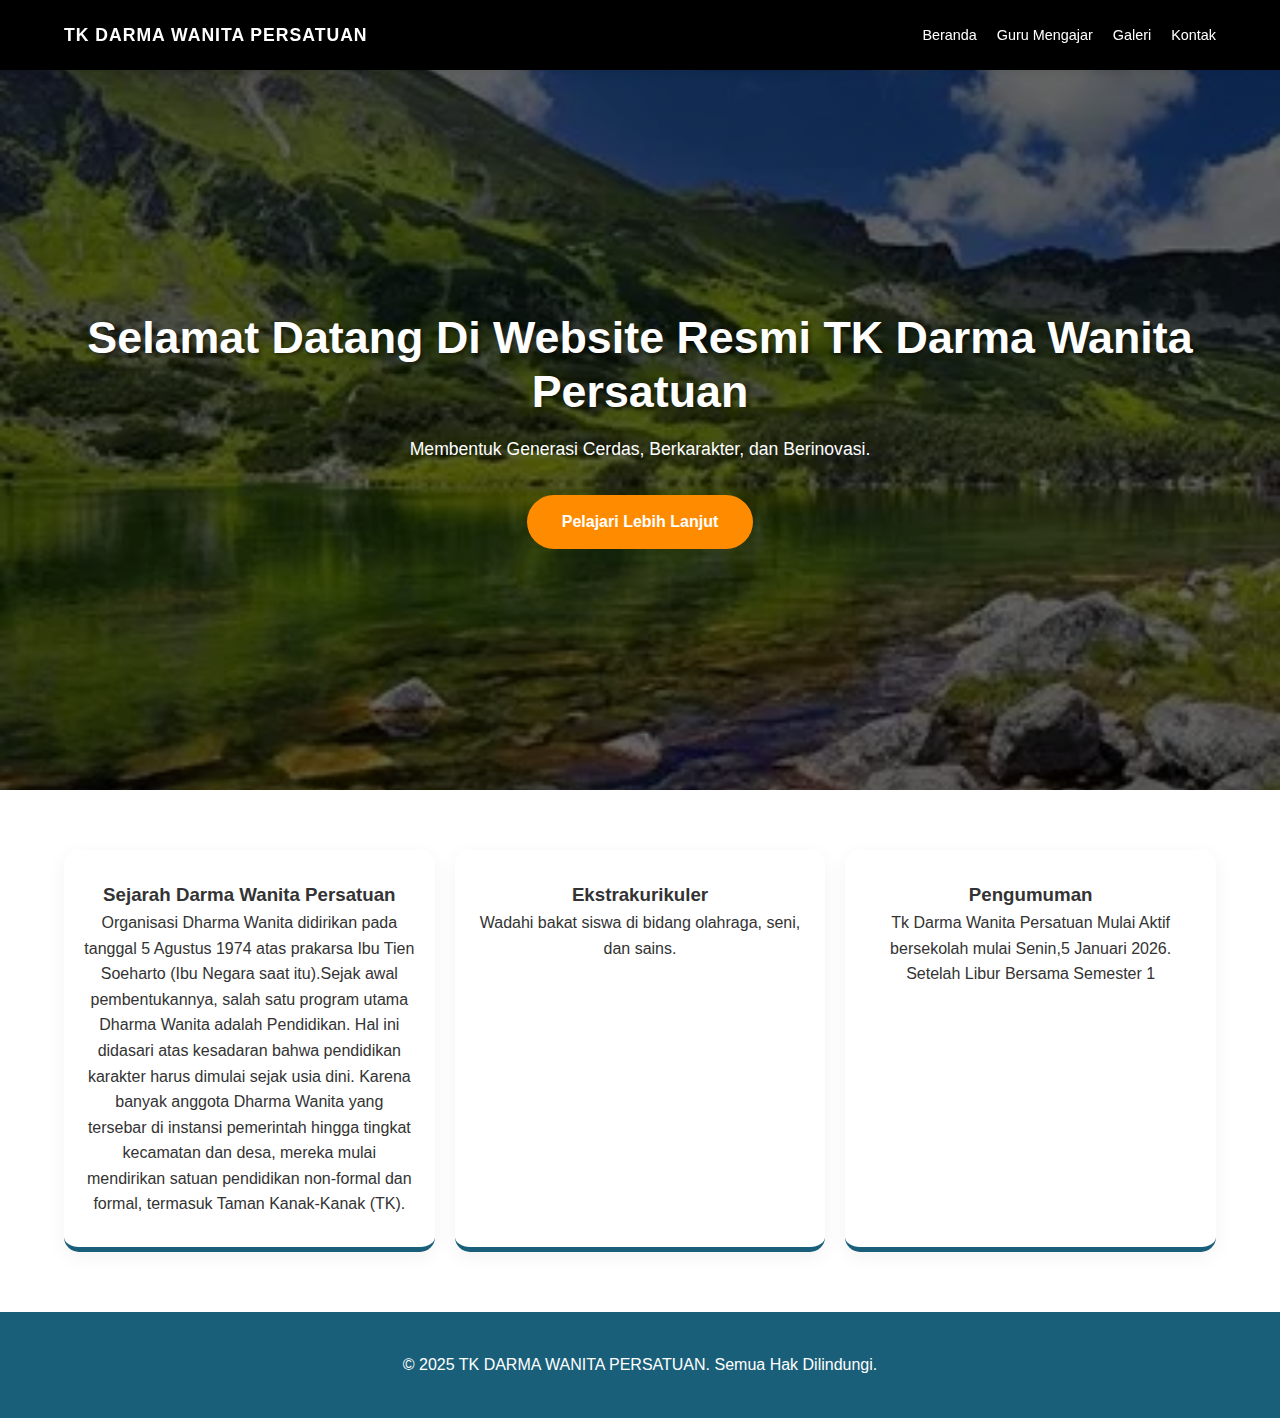
<file: index.html>
<!DOCTYPE html>
<html lang="id">
<head>
    <meta charset="UTF-8">
    <meta name="viewport" content="width=device-width, initial-scale=1.0">
    <title>TK DARMA WANITA PERSATUAN</title>
    <link rel="stylesheet" href="utama.css">
</head>
<body>
    <!-- Navigasi -->
    <nav>
        <div class="logo">TK DARMA WANITA PERSATUAN</div>
        <ul>
            <li><a href="index.html">Beranda</a></li>
            <li><a href="guru.html">Guru Mengajar</a></li>
            <li><a href="galeri.html">Galeri</a></li>
            <li><a href="kontak.html">Kontak</a></li>
        </ul>
    </nav>

    <!-- Hero Section -->
    <header class="hero">
        <h1>Selamat Datang Di Website Resmi TK Darma Wanita Persatuan</h1>
        <p>Membentuk Generasi Cerdas, Berkarakter, dan Berinovasi.</p>
        <a href="#tentang" class="btn">Pelajari Lebih Lanjut</a>
    </header>

    <!-- Bagian Berita/Fitur -->
    <section id="tentang" class="features">
        <div class="card">
            <h3>Sejarah Darma Wanita Persatuan</h3>
            <p>Organisasi Dharma Wanita didirikan pada 
            tanggal 5 Agustus 1974 atas prakarsa Ibu Tien 
            Soeharto (Ibu Negara saat itu).Sejak awal pembentukannya, 
            salah satu program utama Dharma Wanita adalah Pendidikan. 
            Hal ini didasari atas kesadaran bahwa pendidikan karakter 
            harus dimulai sejak usia dini. Karena banyak anggota Dharma 
            Wanita yang tersebar di instansi pemerintah hingga tingkat kecamatan 
            dan desa, mereka mulai mendirikan satuan pendidikan non-formal dan formal, 
            termasuk Taman Kanak-Kanak (TK).</p>
        </div>
        <div class="card">
            <h3>Ekstrakurikuler</h3>
            <p>Wadahi bakat siswa di bidang olahraga, seni, dan sains.</p>
        </div>
        <div class="card">
            <h3>Pengumuman</h3>
            <p>Tk Darma Wanita Persatuan Mulai Aktif bersekolah mulai Senin,5 Januari 2026.
                Setelah Libur Bersama Semester 1
            </p>
        </div>
    </section>

    <footer>
        <p>&copy; 2025 TK DARMA WANITA PERSATUAN. Semua Hak Dilindungi.</p>
    </footer>
</body>
</html>
</file>
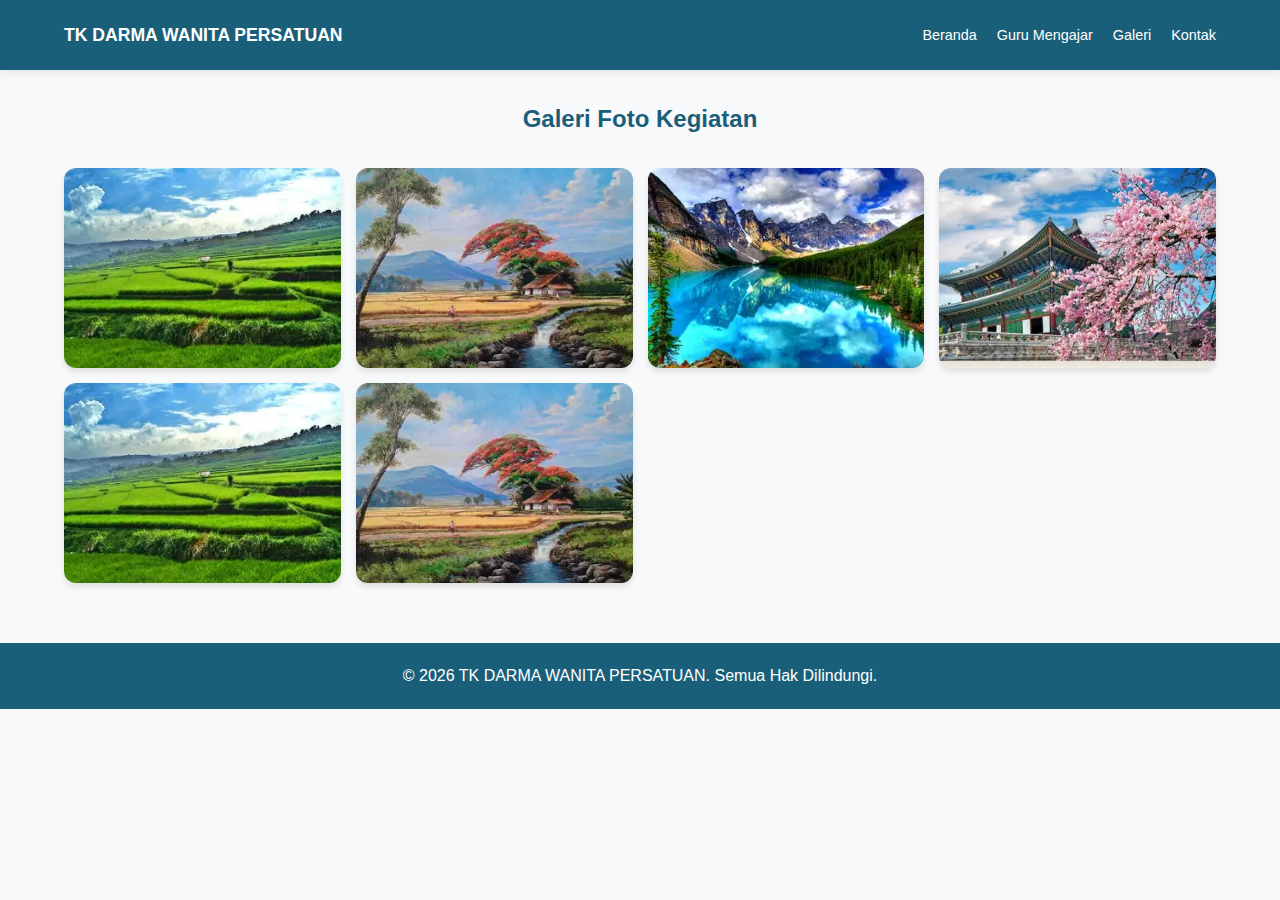
<file: galeri.html>
<!DOCTYPE html>
<html lang="id">
<head>
    <meta charset="UTF-8">
    <meta name="viewport" content="width=device-width, initial-scale=1.0">
    <title>Galeri Foto Responsif - TK DARMA WANITA</title>
    <style>
        * {
            margin: 0;
            padding: 0;
            box-sizing: border-box;
        }

        body {
            font-family: 'Segoe UI', Arial, sans-serif;
            background-color: #f8f9fa;
            color: #333;
            line-height: 1.6;
        }
        
        /* Navigasi yang lebih fleksibel */
        nav {
            display: flex;
            justify-content: space-between;
            align-items: center;
            padding: 0 5%;
            background-color: #1a5f7a;
            color: white;
            position: sticky;
            top: 0;
            z-index: 1000;
            height: 70px; /* Tinggi tetap agar rapi */
            box-shadow: 0 2px 10px rgba(0,0,0,0.1);
        }

        .logo {
            font-size: 1.1rem;
            font-weight: bold;
            text-transform: uppercase;
            max-width: 50%;
        }

        nav ul {
            display: flex;
            list-style: none;
        }

        nav ul li {
            margin-left: 20px;
        }

        nav ul li a {
            color: white;
            text-decoration: none;
            font-size: 0.9rem;
            font-weight: 500;
            transition: 0.3s;
        }

        nav ul li a:hover {
            color: #ffd700;
        }

        h2 {
            text-align: center;
            margin: 30px 0;
            color: #1a5f7a;
        }

        /* Container utama agar konten tidak mepet ke pinggir layar */
        .container {
            width: 90%;
            max-width: 1200px;
            margin: 0 auto;
        }

        /* Grid Galeri yang otomatis menyesuaikan jumlah kolom */
        .gallery {
            display: grid;
            /* Di desktop 4 kolom, di HP otomatis jadi 1-2 kolom */
            grid-template-columns: repeat(auto-fill, minmax(250px, 1fr));
            gap: 15px;
            padding-bottom: 40px;
        }

        .gallery img {
            width: 100%;
            height: 200px; /* Tinggi seragam agar rapi */
            object-fit: cover; /* Gambar terpotong rapi tanpa gepeng */
            border-radius: 12px;
            box-shadow: 0 4px 6px rgba(0,0,0,0.1);
            transition: 0.3s ease;
        }

        .gallery img:hover {
            transform: translateY(-5px);
        }

        footer {
            background-color: #1a5f7a;
            color: white;
            text-align: center;
            padding: 20px;
            margin-top: 20px;
        }

        /* Perbaikan khusus Tampilan HP (Layar di bawah 768px) */
        @media (max-width: 768px) {
            nav {
                flex-direction: column;
                height: auto;
                padding: 15px 0;
            }
            
            .logo {
                max-width: 90%;
                text-align: center;
                margin-bottom: 10px;
                font-size: 1rem;
            }

            nav ul {
                width: 100%;
                justify-content: center;
                padding: 0;
            }

            nav ul li {
                margin: 0 8px;
            }

            nav ul li a {
                font-size: 0.85rem;
            }

            .gallery {
                /* Di HP kecil, buat 1 kolom saja agar gambar besar dan jelas */
                grid-template-columns: repeat(auto-fill, minmax(100%, 1fr));
                gap: 20px;
            }

            .gallery img {
                height: 250px; /* Di HP gambar dibuat sedikit lebih tinggi */
            }
        }
    </style>
</head>
<body>
    
    <nav>
        <div class="logo">TK DARMA WANITA PERSATUAN</div>
        <ul>
            <li><a href="index.html">Beranda</a></li>
            <li><a href="guru.html">Guru Mengajar</a></li>
            <li><a href="galeri.html">Galeri</a></li>
            <li><a href="kontak.html">Kontak</a></li>
        </ul>
    </nav>

    <div class="container">
        <h2>Galeri Foto Kegiatan</h2>

        <div class="gallery">
            <img src="1.webp" alt="Foto 1">
            <img src="2.webp" alt="Foto 2">
            <img src="3.webp" alt="Foto 3">
            <img src="4.webp" alt="Foto 4">
            <img src="1.webp" alt="Foto 5">
            <img src="2.webp" alt="Foto 6">
        </div>
    </div>

    <footer>
        <p>&copy; 2026 TK DARMA WANITA PERSATUAN. Semua Hak Dilindungi.</p>
    </footer>

</body>
</html
</file>
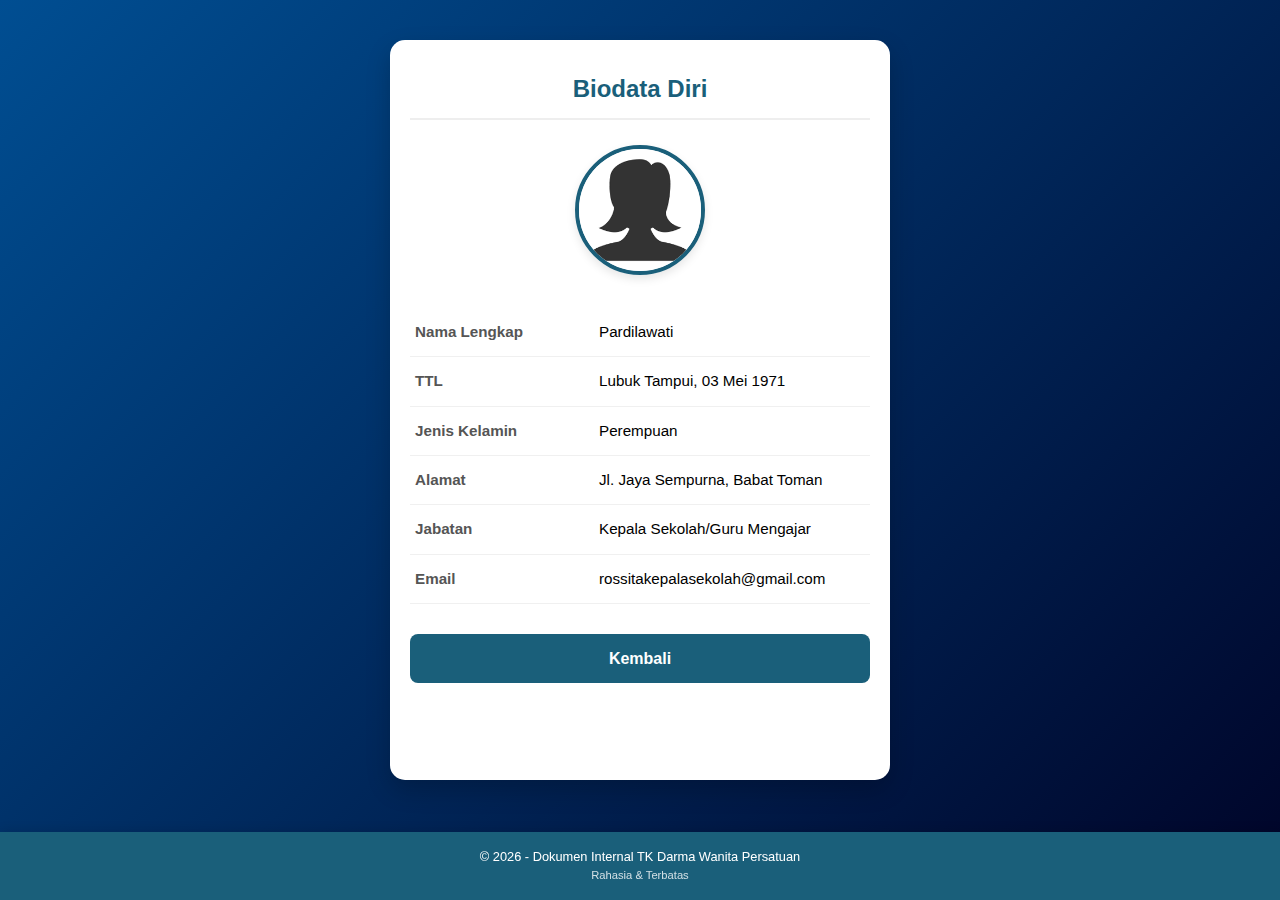
<file: Pardilawati.html>
<!DOCTYPE html>
<html lang="id">
<head>
    <meta charset="UTF-8">
    <meta name="viewport" content="width=device-width, initial-scale=1.0">
    <title>Biodata Diri - Pardilawati</title>
    <style>
        /* Reset & Base */
        * { margin: 0; padding: 0; box-sizing: border-box; font-family: 'Segoe UI', Arial, sans-serif; }
        
        body { 
            line-height: 1.6; 
            background: linear-gradient(135deg, #004e92, #000428); /* Gradient lebih modern */
            min-height: 100vh;
            display: flex;
            flex-direction: column;
            padding-bottom: 80px;
        }

        .container { 
            width: 90%; /* Fleksibel di HP */
            max-width: 500px; 
            background: white; 
            padding: 30px 20px; 
            border-radius: 15px; 
            box-shadow: 0 10px 25px rgba(0,0,0,0.2); 
            margin: 40px auto; 
            flex-grow: 1; /* Mendorong footer ke bawah jika konten sedikit */
        }

        h2 { 
            text-align: center; 
            color: #1a5f7a; 
            margin-bottom: 25px;
            font-size: 1.5rem;
            border-bottom: 2px solid #eee;
            padding-bottom: 10px;
        }

        /* Foto Profil */
        .foto { text-align: center; margin-bottom: 25px; }
        .foto img { 
            width: 130px; 
            height: 130px; 
            object-fit: cover;
            border-radius: 50%; 
            border: 4px solid #1a5f7a; 
            box-shadow: 0 4px 10px rgba(0,0,0,0.1);
        }

        /* Tabel Responsif (Menjadi List di HP) */
        table { width: 100%; border-collapse: collapse; margin-bottom: 30px; }
        
        td { 
            padding: 12px 5px; 
            border-bottom: 1px solid #f0f0f0; 
            vertical-align: top;
            font-size: 0.95rem;
        }

        .label { 
            font-weight: bold; 
            color: #555;
            width: 40%; 
        }

        /* Tombol */
        .btn-wrapper { text-align: center; margin-top: 10px; }
        .btn { 
            display: inline-block;
            padding: 12px 40px; 
            background-color: #1a5f7a; 
            color: white; 
            font-weight: bold; 
            text-decoration: none; 
            border-radius: 8px;
            transition: 0.3s;
            width: 100%; /* Tombol lebar di HP agar mudah diklik */
        }
        .btn:hover { background-color: #0d3b4d; transform: translateY(-2px); }

        /* Footer */
        footer { 
    background-color: #1a5f7a; 
    color: white; 
    text-align: center; 
    padding: 15px 10px; 
    font-size: 0.8rem;
    
    /* Bagian Sticky */
    position: fixed;   /* Membuat footer menempel di layar */
    bottom: 0;         /* Posisi tepat di paling bawah */
    width: 100%;       /* Lebar penuh layar */
    z-index: 1000;     /* Supaya selalu berada di atas elemen lain */
    box-shadow: 0 -2px 10px rgba(0,0,0,0.1); /* Shadow halus di atas footer */
}

        /* Perbaikan Khusus HP (Mobile) */
        @media (max-width: 480px) {
            .container { margin: 20px auto; padding: 20px 15px; }
            
            /* Ubah tabel menjadi tampilan tumpuk agar tidak sempit */
            table, tr, td { display: block; width: 100%; }
            tr { margin-bottom: 15px; }
            td { border: none; padding: 2px 0; }
            .label { color: #1a5f7a; font-size: 0.8rem; text-transform: uppercase; }
        }
    </style>
</head>
<body>

<div class="container">
    <h2>Biodata Diri</h2>
    
    <div class="foto">
        <!-- Pastikan file paud.png ada di folder yang sama -->
        <img src="pp.png" alt="">
    </div>

    <table>
        <tr>
            <td class="label">Nama Lengkap</td>
            <td>Pardilawati</td>
        </tr>
        <tr>
            <td class="label">TTL</td>
            <td>Lubuk Tampui, 03 Mei 1971</td>
        </tr>
        <tr>
            <td class="label">Jenis Kelamin</td>
            <td>Perempuan</td>
        </tr>
        <tr>
            <td class="label">Alamat</td>
            <td>Jl. Jaya Sempurna, Babat Toman</td>
        </tr>
        <tr>
            <td class="label">Jabatan</td>
            <td>Kepala Sekolah/Guru Mengajar</td>
        </tr>
        <tr>
            <td class="label">Email</td>
            <td>rossitakepalasekolah@gmail.com</td>
        </tr>        
    </table>

    <div class="btn-wrapper">
        <a href="guru.html" class="btn">Kembali</a>
    </div>
</div>    

<footer>
    <p>&copy; 2026 - Dokumen Internal TK Darma Wanita Persatuan</p>
    <p style="font-size: 0.7rem; opacity: 0.8;">Rahasia & Terbatas</p>
</footer>

</body>    
</html>
</file>
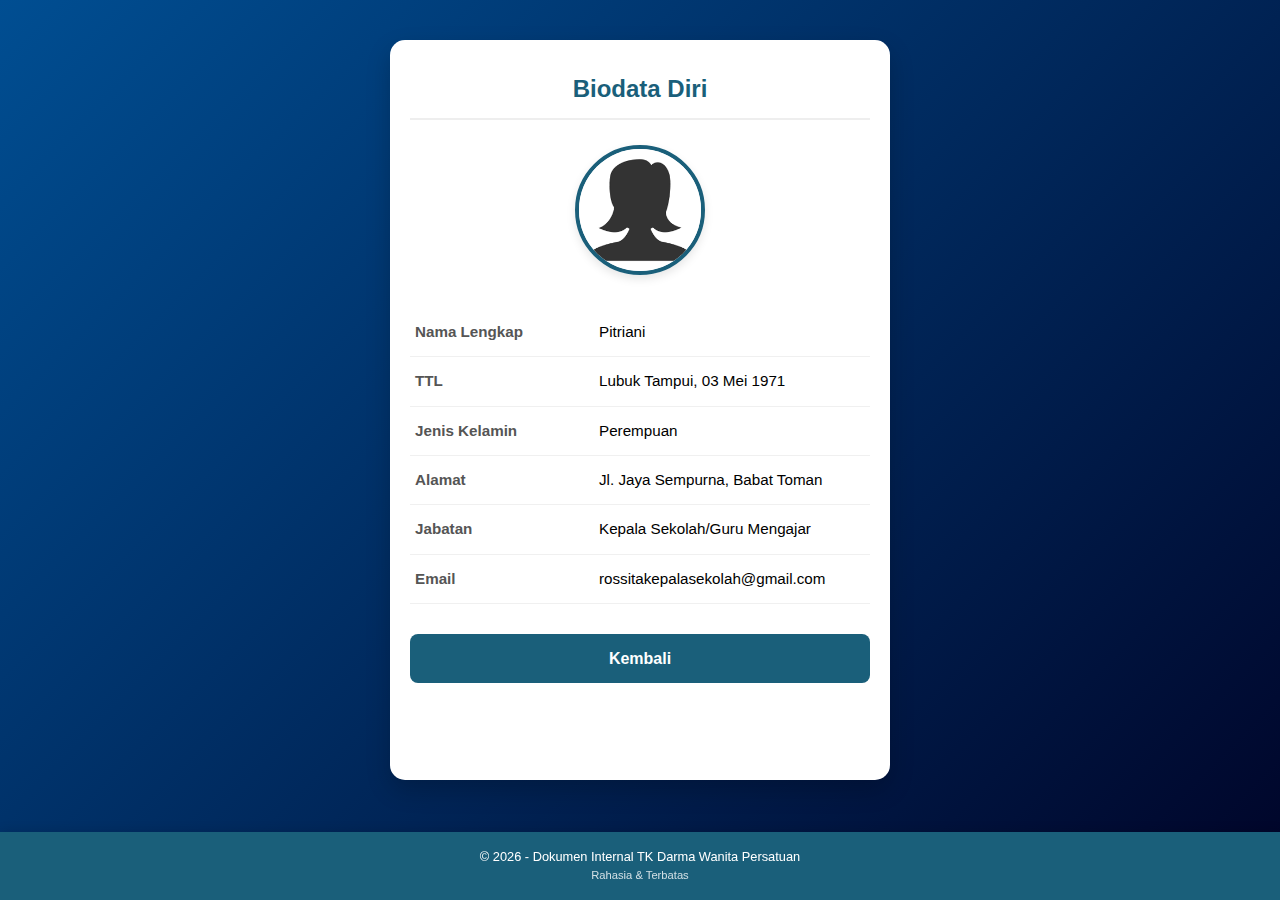
<file: pit.html>
<!DOCTYPE html>
<html lang="id">
<head>
    <meta charset="UTF-8">
    <meta name="viewport" content="width=device-width, initial-scale=1.0">
    <title>Biodata Diri - Pitriani</title>
    <style>
        /* Reset & Base */
        * { margin: 0; padding: 0; box-sizing: border-box; font-family: 'Segoe UI', Arial, sans-serif; }
        
        body { 
            line-height: 1.6; 
            background: linear-gradient(135deg, #004e92, #000428); /* Gradient lebih modern */
            min-height: 100vh;
            display: flex;
            flex-direction: column;
            padding-bottom: 80px;
        }

        .container { 
            width: 90%; /* Fleksibel di HP */
            max-width: 500px; 
            background: white; 
            padding: 30px 20px; 
            border-radius: 15px; 
            box-shadow: 0 10px 25px rgba(0,0,0,0.2); 
            margin: 40px auto; 
            flex-grow: 1; /* Mendorong footer ke bawah jika konten sedikit */
        }

        h2 { 
            text-align: center; 
            color: #1a5f7a; 
            margin-bottom: 25px;
            font-size: 1.5rem;
            border-bottom: 2px solid #eee;
            padding-bottom: 10px;
        }

        /* Foto Profil */
        .foto { text-align: center; margin-bottom: 25px; }
        .foto img { 
            width: 130px; 
            height: 130px; 
            object-fit: cover;
            border-radius: 50%; 
            border: 4px solid #1a5f7a; 
            box-shadow: 0 4px 10px rgba(0,0,0,0.1);
        }

        /* Tabel Responsif (Menjadi List di HP) */
        table { width: 100%; border-collapse: collapse; margin-bottom: 30px; }
        
        td { 
            padding: 12px 5px; 
            border-bottom: 1px solid #f0f0f0; 
            vertical-align: top;
            font-size: 0.95rem;
        }

        .label { 
            font-weight: bold; 
            color: #555;
            width: 40%; 
        }

        /* Tombol */
        .btn-wrapper { text-align: center; margin-top: 10px; }
        .btn { 
            display: inline-block;
            padding: 12px 40px; 
            background-color: #1a5f7a; 
            color: white; 
            font-weight: bold; 
            text-decoration: none; 
            border-radius: 8px;
            transition: 0.3s;
            width: 100%; /* Tombol lebar di HP agar mudah diklik */
        }
        .btn:hover { background-color: #0d3b4d; transform: translateY(-2px); }

        /* Footer */
        footer { 
    background-color: #1a5f7a; 
    color: white; 
    text-align: center; 
    padding: 15px 10px; 
    font-size: 0.8rem;
    
    /* Bagian Sticky */
    position: fixed;   /* Membuat footer menempel di layar */
    bottom: 0;         /* Posisi tepat di paling bawah */
    width: 100%;       /* Lebar penuh layar */
    z-index: 1000;     /* Supaya selalu berada di atas elemen lain */
    box-shadow: 0 -2px 10px rgba(0,0,0,0.1); /* Shadow halus di atas footer */
}

        /* Perbaikan Khusus HP (Mobile) */
        @media (max-width: 480px) {
            .container { margin: 20px auto; padding: 20px 15px; }
            
            /* Ubah tabel menjadi tampilan tumpuk agar tidak sempit */
            table, tr, td { display: block; width: 100%; }
            tr { margin-bottom: 15px; }
            td { border: none; padding: 2px 0; }
            .label { color: #1a5f7a; font-size: 0.8rem; text-transform: uppercase; }
        }
    </style>
</head>
<body>

<div class="container">
    <h2>Biodata Diri</h2>
    
    <div class="foto">
        <!-- Pastikan file paud.png ada di folder yang sama -->
        <img src="pp.png" alt="Pitriani">
    </div>

    <table>
        <tr>
            <td class="label">Nama Lengkap</td>
            <td>Pitriani</td>
        </tr>
        <tr>
            <td class="label">TTL</td>
            <td>Lubuk Tampui, 03 Mei 1971</td>
        </tr>
        <tr>
            <td class="label">Jenis Kelamin</td>
            <td>Perempuan</td>
        </tr>
        <tr>
            <td class="label">Alamat</td>
            <td>Jl. Jaya Sempurna, Babat Toman</td>
        </tr>
        <tr>
            <td class="label">Jabatan</td>
            <td>Kepala Sekolah/Guru Mengajar</td>
        </tr>
        <tr>
            <td class="label">Email</td>
            <td>rossitakepalasekolah@gmail.com</td>
        </tr>        
    </table>

    <div class="btn-wrapper">
        <a href="guru.html" class="btn">Kembali</a>
    </div>
</div>    

<footer>
    <p>&copy; 2026 - Dokumen Internal TK Darma Wanita Persatuan</p>
    <p style="font-size: 0.7rem; opacity: 0.8;">Rahasia & Terbatas</p>
</footer>

</body>    
</html>
</file>
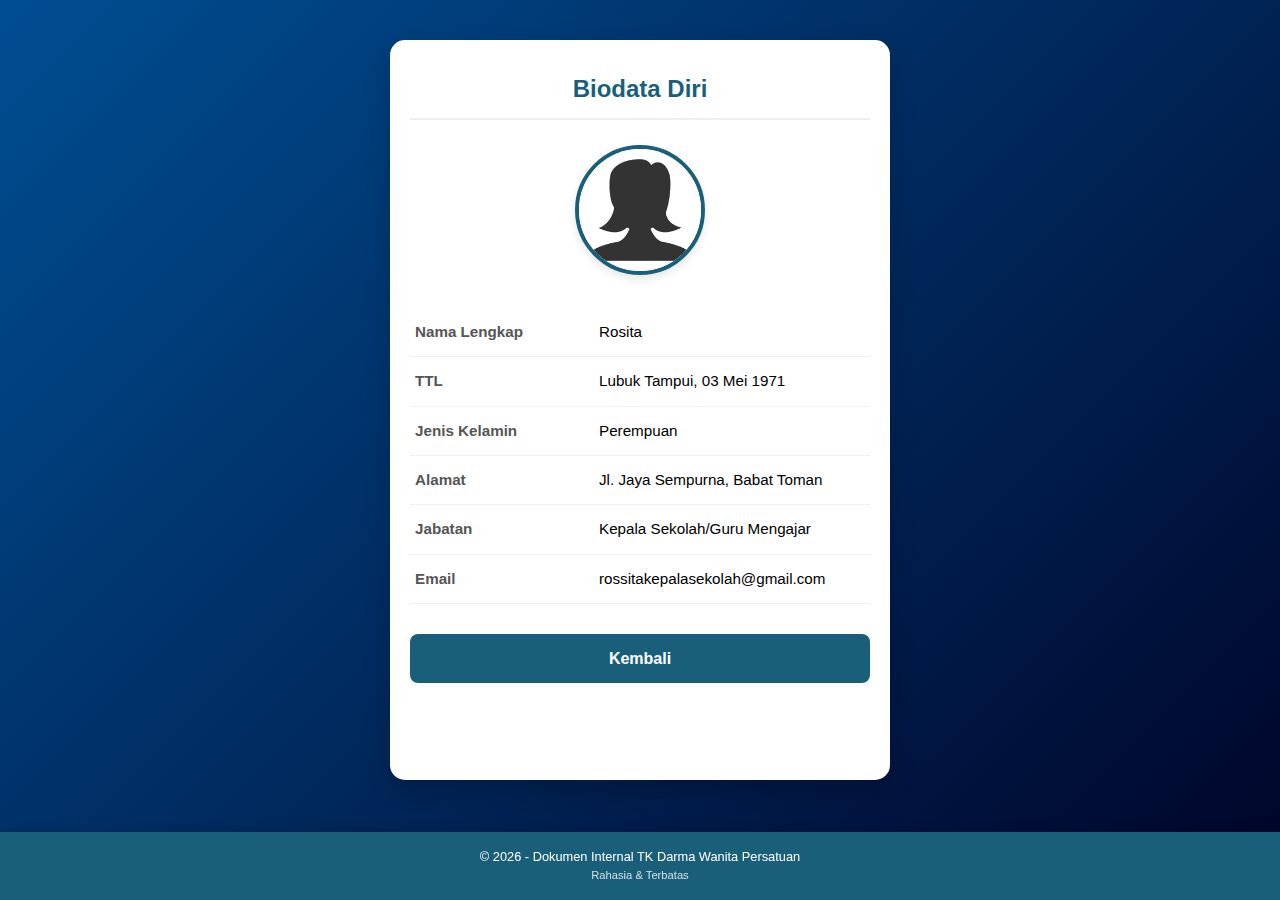
<file: rosita.html>
<!DOCTYPE html>
<html lang="id">
<head>
    <meta charset="UTF-8">
    <meta name="viewport" content="width=device-width, initial-scale=1.0">
    <title>Biodata Diri - Rosita</title>
    <style>
        /* Reset & Base */
        * { margin: 0; padding: 0; box-sizing: border-box; font-family: 'Segoe UI', Arial, sans-serif; }
        
        body { 
            line-height: 1.6; 
            background: linear-gradient(135deg, #004e92, #000428); /* Gradient lebih modern */
            min-height: 100vh;
            display: flex;
            flex-direction: column;
            padding-bottom: 80px;
        }

        .container { 
            width: 90%; /* Fleksibel di HP */
            max-width: 500px; 
            background: white; 
            padding: 30px 20px; 
            border-radius: 15px; 
            box-shadow: 0 10px 25px rgba(0,0,0,0.2); 
            margin: 40px auto; 
            flex-grow: 1; /* Mendorong footer ke bawah jika konten sedikit */
        }

        h2 { 
            text-align: center; 
            color: #1a5f7a; 
            margin-bottom: 25px;
            font-size: 1.5rem;
            border-bottom: 2px solid #eee;
            padding-bottom: 10px;
        }

        /* Foto Profil */
        .foto { text-align: center; margin-bottom: 25px; }
        .foto img { 
            width: 130px; 
            height: 130px; 
            object-fit: cover;
            border-radius: 50%; 
            border: 4px solid #1a5f7a; 
            box-shadow: 0 4px 10px rgba(0,0,0,0.1);
        }

        /* Tabel Responsif (Menjadi List di HP) */
        table { width: 100%; border-collapse: collapse; margin-bottom: 30px; }
        
        td { 
            padding: 12px 5px; 
            border-bottom: 1px solid #f0f0f0; 
            vertical-align: top;
            font-size: 0.95rem;
        }

        .label { 
            font-weight: bold; 
            color: #555;
            width: 40%; 
        }

        /* Tombol */
        .btn-wrapper { text-align: center; margin-top: 10px; }
        .btn { 
            display: inline-block;
            padding: 12px 40px; 
            background-color: #1a5f7a; 
            color: white; 
            font-weight: bold; 
            text-decoration: none; 
            border-radius: 8px;
            transition: 0.3s;
            width: 100%; /* Tombol lebar di HP agar mudah diklik */
        }
        .btn:hover { background-color: #0d3b4d; transform: translateY(-2px); }

        /* Footer */
        footer { 
    background-color: #1a5f7a; 
    color: white; 
    text-align: center; 
    padding: 15px 10px; 
    font-size: 0.8rem;
    
    /* Bagian Sticky */
    position: fixed;   /* Membuat footer menempel di layar */
    bottom: 0;         /* Posisi tepat di paling bawah */
    width: 100%;       /* Lebar penuh layar */
    z-index: 1000;     /* Supaya selalu berada di atas elemen lain */
    box-shadow: 0 -2px 10px rgba(0,0,0,0.1); /* Shadow halus di atas footer */
}

        /* Perbaikan Khusus HP (Mobile) */
        @media (max-width: 480px) {
            .container { margin: 20px auto; padding: 20px 15px; }
            
            /* Ubah tabel menjadi tampilan tumpuk agar tidak sempit */
            table, tr, td { display: block; width: 100%; }
            tr { margin-bottom: 15px; }
            td { border: none; padding: 2px 0; }
            .label { color: #1a5f7a; font-size: 0.8rem; text-transform: uppercase; }
        }
    </style>
</head>
<body>

<div class="container">
    <h2>Biodata Diri</h2>
    
    <div class="foto">
        <!-- Pastikan file paud.png ada di folder yang sama -->
        <img src="pp.png" alt="Rosita">
    </div>

    <table>
        <tr>
            <td class="label">Nama Lengkap</td>
            <td>Rosita</td>
        </tr>
        <tr>
            <td class="label">TTL</td>
            <td>Lubuk Tampui, 03 Mei 1971</td>
        </tr>
        <tr>
            <td class="label">Jenis Kelamin</td>
            <td>Perempuan</td>
        </tr>
        <tr>
            <td class="label">Alamat</td>
            <td>Jl. Jaya Sempurna, Babat Toman</td>
        </tr>
        <tr>
            <td class="label">Jabatan</td>
            <td>Kepala Sekolah/Guru Mengajar</td>
        </tr>
        <tr>
            <td class="label">Email</td>
            <td>rossitakepalasekolah@gmail.com</td>
        </tr>        
    </table>

    <div class="btn-wrapper">
        <a href="guru.html" class="btn">Kembali</a>
    </div>
</div>    

<footer>
    <p>&copy; 2026 - Dokumen Internal TK Darma Wanita Persatuan</p>
    <p style="font-size: 0.7rem; opacity: 0.8;">Rahasia & Terbatas</p>
</footer>

</body>    
</html>
</file>
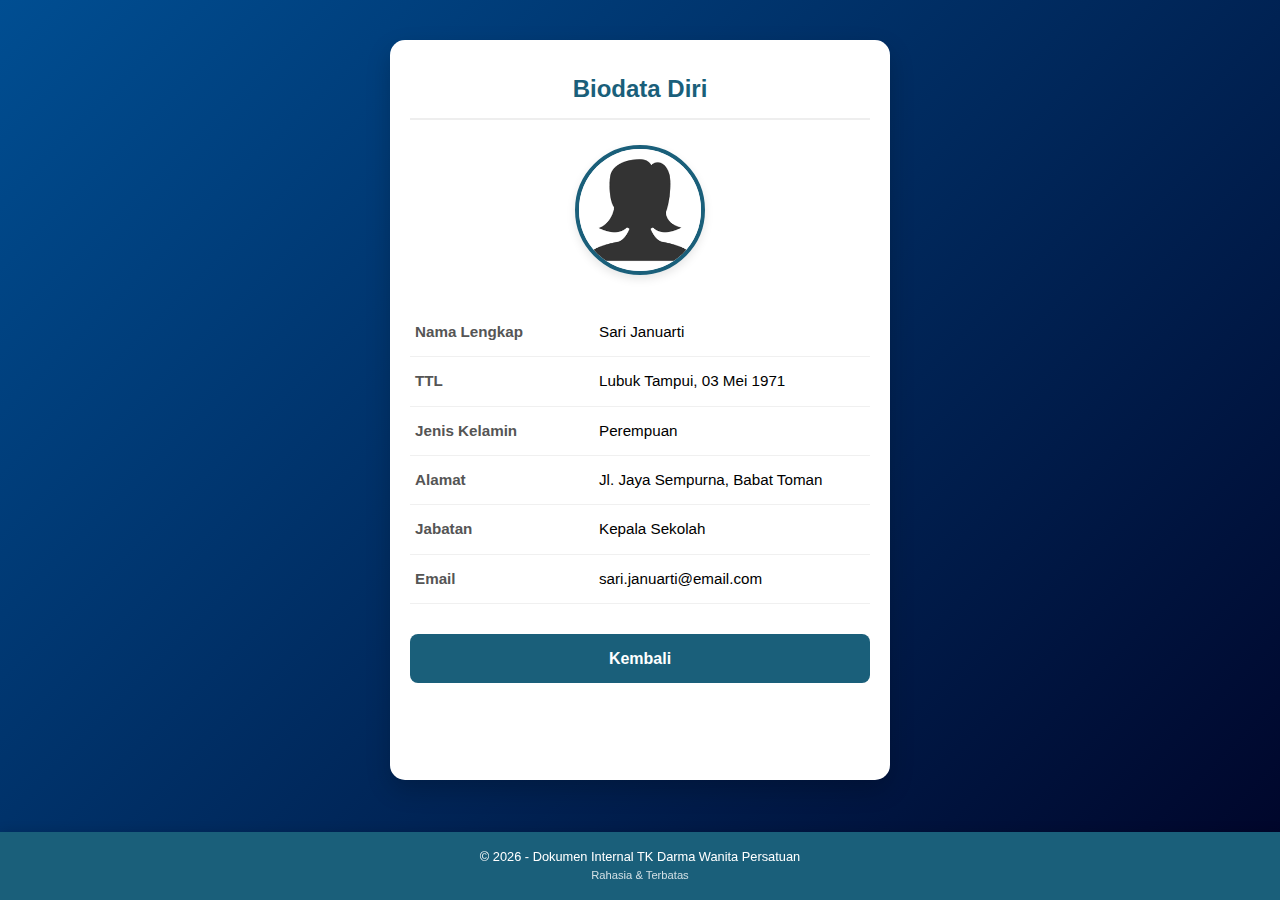
<file: sari.html>
<!DOCTYPE html>
<html lang="id">
<head>
    <meta charset="UTF-8">
    <meta name="viewport" content="width=device-width, initial-scale=1.0">
    <title>Biodata Diri - Sari Januarti</title>
    <style>
        /* Reset & Base */
        * { margin: 0; padding: 0; box-sizing: border-box; font-family: 'Segoe UI', Arial, sans-serif; }
        
        body { 
            line-height: 1.6; 
            background: linear-gradient(135deg, #004e92, #000428); /* Gradient lebih modern */
            min-height: 100vh;
            display: flex;
            flex-direction: column;
            padding-bottom: 80px;
        }

        .container { 
            width: 90%; /* Fleksibel di HP */
            max-width: 500px; 
            background: white; 
            padding: 30px 20px; 
            border-radius: 15px; 
            box-shadow: 0 10px 25px rgba(0,0,0,0.2); 
            margin: 40px auto; 
            flex-grow: 1; /* Mendorong footer ke bawah jika konten sedikit */
        }

        h2 { 
            text-align: center; 
            color: #1a5f7a; 
            margin-bottom: 25px;
            font-size: 1.5rem;
            border-bottom: 2px solid #eee;
            padding-bottom: 10px;
        }

        /* Foto Profil */
        .foto { text-align: center; margin-bottom: 25px; }
        .foto img { 
            width: 130px; 
            height: 130px; 
            object-fit: cover;
            border-radius: 50%; 
            border: 4px solid #1a5f7a; 
            box-shadow: 0 4px 10px rgba(0,0,0,0.1);
        }

        /* Tabel Responsif (Menjadi List di HP) */
        table { width: 100%; border-collapse: collapse; margin-bottom: 30px; }
        
        td { 
            padding: 12px 5px; 
            border-bottom: 1px solid #f0f0f0; 
            vertical-align: top;
            font-size: 0.95rem;
        }

        .label { 
            font-weight: bold; 
            color: #555;
            width: 40%; 
        }

        /* Tombol */
        .btn-wrapper { text-align: center; margin-top: 10px; }
        .btn { 
            display: inline-block;
            padding: 12px 40px; 
            background-color: #1a5f7a; 
            color: white; 
            font-weight: bold; 
            text-decoration: none; 
            border-radius: 8px;
            transition: 0.3s;
            width: 100%; /* Tombol lebar di HP agar mudah diklik */
        }
        .btn:hover { background-color: #0d3b4d; transform: translateY(-2px); }

        /* Footer */
        footer { 
    background-color: #1a5f7a; 
    color: white; 
    text-align: center; 
    padding: 15px 10px; 
    font-size: 0.8rem;
    
    /* Bagian Sticky */
    position: fixed;   /* Membuat footer menempel di layar */
    bottom: 0;         /* Posisi tepat di paling bawah */
    width: 100%;       /* Lebar penuh layar */
    z-index: 1000;     /* Supaya selalu berada di atas elemen lain */
    box-shadow: 0 -2px 10px rgba(0,0,0,0.1); /* Shadow halus di atas footer */
}

        /* Perbaikan Khusus HP (Mobile) */
        @media (max-width: 480px) {
            .container { margin: 20px auto; padding: 20px 15px; }
            
            /* Ubah tabel menjadi tampilan tumpuk agar tidak sempit */
            table, tr, td { display: block; width: 100%; }
            tr { margin-bottom: 15px; }
            td { border: none; padding: 2px 0; }
            .label { color: #1a5f7a; font-size: 0.8rem; text-transform: uppercase; }
        }
    </style>
</head>
<body>

<div class="container">
    <h2>Biodata Diri</h2>
    
    <div class="foto">
        <!-- Pastikan file pp.png ada di folder yang sama -->
        <img src="pp.png" alt="Sari Januarti">
    </div>

    <table>
        <tr>
            <td class="label">Nama Lengkap</td>
            <td>Sari Januarti</td>
        </tr>
        <tr>
            <td class="label">TTL</td>
            <td>Lubuk Tampui, 03 Mei 1971</td>
        </tr>
        <tr>
            <td class="label">Jenis Kelamin</td>
            <td>Perempuan</td>
        </tr>
        <tr>
            <td class="label">Alamat</td>
            <td>Jl. Jaya Sempurna, Babat Toman</td>
        </tr>
        <tr>
            <td class="label">Jabatan</td>
            <td>Kepala Sekolah</td>
        </tr>
        <tr>
            <td class="label">Email</td>
            <td>sari.januarti@email.com</td>
        </tr>        
    </table>

    <div class="btn-wrapper">
        <a href="guru.html" class="btn">Kembali</a>
    </div>
</div>    

<footer>
    <p>&copy; 2026 - Dokumen Internal TK Darma Wanita Persatuan</p>
    <p style="font-size: 0.7rem; opacity: 0.8;">Rahasia & Terbatas</p>
</footer>

</body>    
</html>
</file>
<file: utama.css>
* {
    margin: 0;
    padding: 0;
    box-sizing: border-box;
    font-family: 'Segoe UI', Roboto, Helvetica, Arial, sans-serif;
}

body {
    line-height: 1.6;
    color: #333;
    background-color: #f9f9f9;
    overflow-x: hidden; /* Mencegah scroll horizontal */
}

/* --- Navigasi --- */
nav {
    display: flex;
    justify-content: space-between;
    align-items: center;
    padding: 0 5%;
    background-color: black;
    color: white;
    position: sticky;
    top: 0;
    z-index: 1000;
    min-height: 70px;
    box-shadow: 0 2px 10px rgba(0,0,0,0.1);
}

.logo {
    font-size: 1.1rem;
    font-weight: bold;
    letter-spacing: 1px;
    text-transform: uppercase;
}

nav ul {
    display: flex;
    list-style: none;
}

nav ul li {
    margin-left: 20px;
}

nav ul li a {
    color: white;
    text-decoration: none;
    font-size: 0.9rem;
    transition: 0.3s;
}

/* --- Hero Section --- */
.hero {
    height: 80vh; /* Sedikit lebih tinggi di HP agar proporsional */
    background: linear-gradient(rgba(0, 0, 0, 0.6), rgba(0, 0, 0, 0.6)), 
                url('bg.webp');
    background-size: cover;
    background-position: center;
    display: flex;
    flex-direction: column;
    justify-content: center;
    align-items: center;
    color: white;
    text-align: center;
    padding: 0 25px;
}

.hero h1 {
    font-size: 2.8rem; /* Desktop size */
    margin-bottom: 1rem;
    text-shadow: 2px 2px 4px rgba(0,0,0,0.5);
    line-height: 1.2;
}

.hero p {
    font-size: 1.1rem;
    max-width: 700px;
    margin-bottom: 2rem;
}

.btn {
    padding: 14px 35px;
    background-color: #ff8c00;
    color: white;
    text-decoration: none;
    border-radius: 50px;
    font-weight: bold;
    transition: 0.3s ease;
    display: inline-block;
}

/* --- Fitur/Info --- */
.features {
    display: grid;
    grid-template-columns: repeat(auto-fit, minmax(280px, 1fr));
    gap: 20px;
    padding: 60px 5%;
    background-color: #ffffff;
}

.card {
    background: #fff;
    padding: 30px 20px;
    border-radius: 15px;
    text-align: center;
    box-shadow: 0 5px 20px rgba(0,0,0,0.05);
    border-bottom: 5px solid #1a5f7a;
}

.card:hover {
    transform: translateY(-10px);
    box-shadow: 0 15px 35px rgba(0,0,0,0.1);
}
/* --- Footer --- */
footer {
    background-color: #1a5f7a;
    color: white;
    text-align: center;
    padding: 40px 20px;
}

/* --- PERBAIKAN KHUSUS HP (Mobile) --- */
@media (max-width: 768px) {
    nav {
        flex-direction: column;
        padding: 15px 10px;
        height: auto; /* Agar menu tidak terpotong */
    }
    
    .logo {
        font-size: 0.95rem;
        margin-bottom: 10px;
        text-align: center;
        width: 100%;
    }

    nav ul {
        justify-content: center;
        width: 100%;
        gap: 5px;
    }

    nav ul li {
        margin: 0 8px;
    }

    nav ul li a {
        font-size: 0.8rem;
    }

    .hero {
        height: 60vh; /* Pendekkan sedikit di HP agar tombol terlihat tanpa scroll jauh */
    }

    .hero h1 {
        font-size: 1.8rem; /* Font mengecil agar tidak berantakan */
    }

    .hero p {
        font-size: 0.95rem;
        margin-bottom: 1.5rem;
    }

    .features {
        padding: 40px 15px;
        gap: 15px;
    }
    
    .card {
        padding: 25px 15px;
    }
}
</file>
